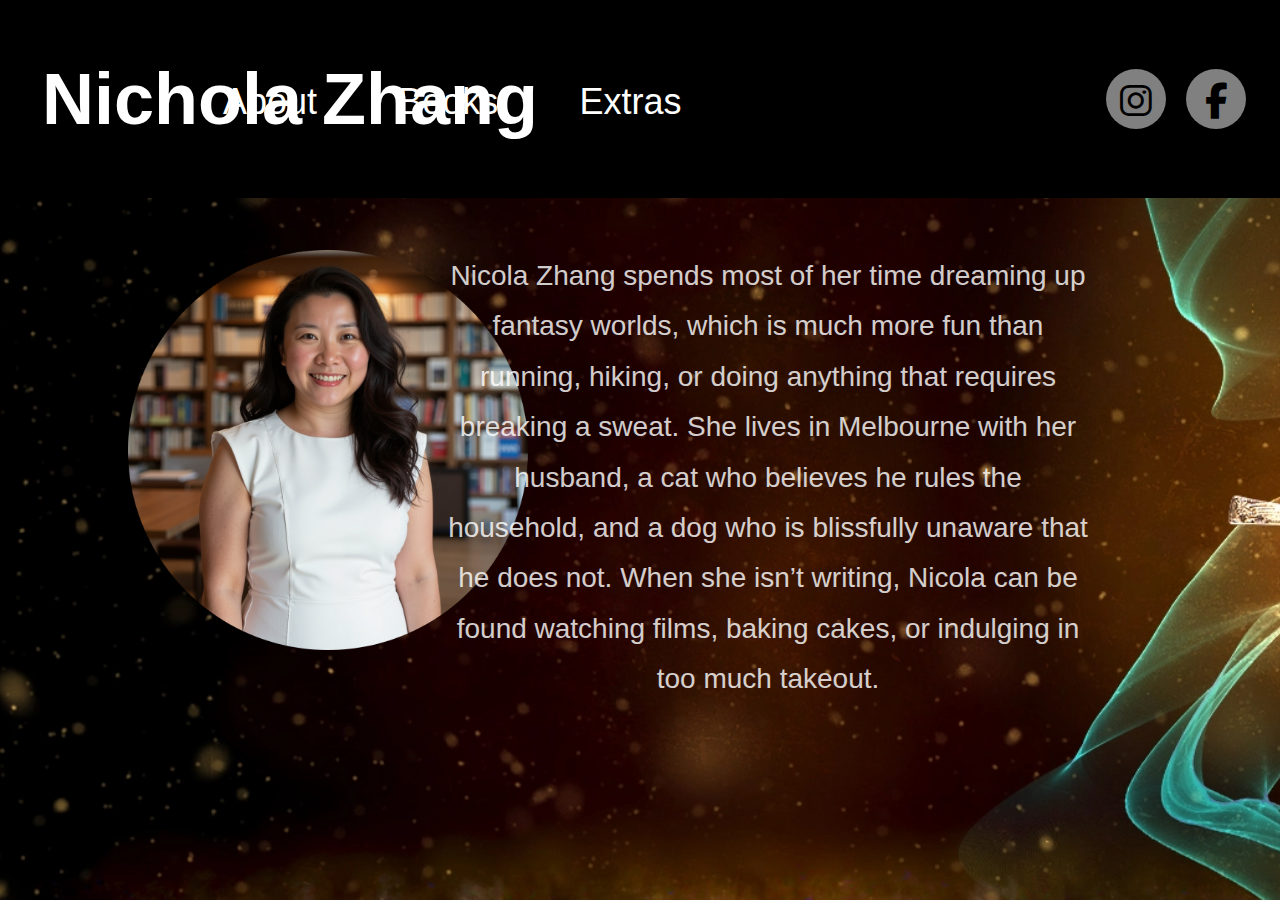
<file: about.html>
<!DOCTYPE html>
<html lang="en">
  <head>
    <meta charset="UTF-8" />
    <meta name="viewport" content="width=device-width, initial-scale=1.0" />
    <title>About</title>
    <link rel="stylesheet" href="./src/css/about.css" />
    <link
      rel="stylesheet"
      href="https://cdnjs.cloudflare.com/ajax/libs/font-awesome/6.4.2/css/all.min.css"
    />
    <script src="./src/index.js"></script>
  </head>
  <body>
    <div class="container-about">
      <header>
        <nav>
          <div class="logo"><h1>Nichola Zhang</h1></div>
          <ul class="nav-links">
            <!-- <li><a href="index.html">Home</a></li> -->
            <li><a href="about.html">About</a></li>
            <li><a href="book1.html">Books</a></li>
            <li><a href="extras.html">Extras</a></li>
            <div class="icon-menu-profile">
              <div class="item-social-icon1">
                <a
                  href="https://www.instagram.com"
                  target="_blank"
                  class="social-icon1"
                >
                  <i class="fa-brands fa-instagram"></i>
                </a>
              </div>
              <div class="item-social-icon2">
                <a
                  href="https://www.facebook.com"
                  target="_blank"
                  class="social-icon2"
                >
                  <i class="fa-brands fa-facebook-f"></i>
                </a>
              </div>
            </div>
          </ul>
          <!-- Xóa thuộc tính onclick và không gọi toggleMenu trực tiếp ở đây -->
          <div class="burger">
            <div class="line"></div>
            <div class="line"></div>
            <div class="line"></div>
          </div>
        </nav>
      </header>
      <div class="list-text-about">
        <img
          src="./src/img/about.webp"
          alt="Nicola Zhang"
          class="profile-image"
          loading="lazy"
        />
        <div class="item-text">
          <p class="text-about">
            Nicola Zhang spends most of her time dreaming up fantasy worlds,
            which is much more fun than running, hiking, or doing anything that
            requires breaking a sweat. She lives in Melbourne with her husband,
            a cat who believes he rules the household, and a dog who is
            blissfully unaware that he does not. When she isn’t writing, Nicola
            can be found watching films, baking cakes, or indulging in too much
            takeout.
          </p>
        </div>
      </div>
    </div>
  </body>
</html>
</file>
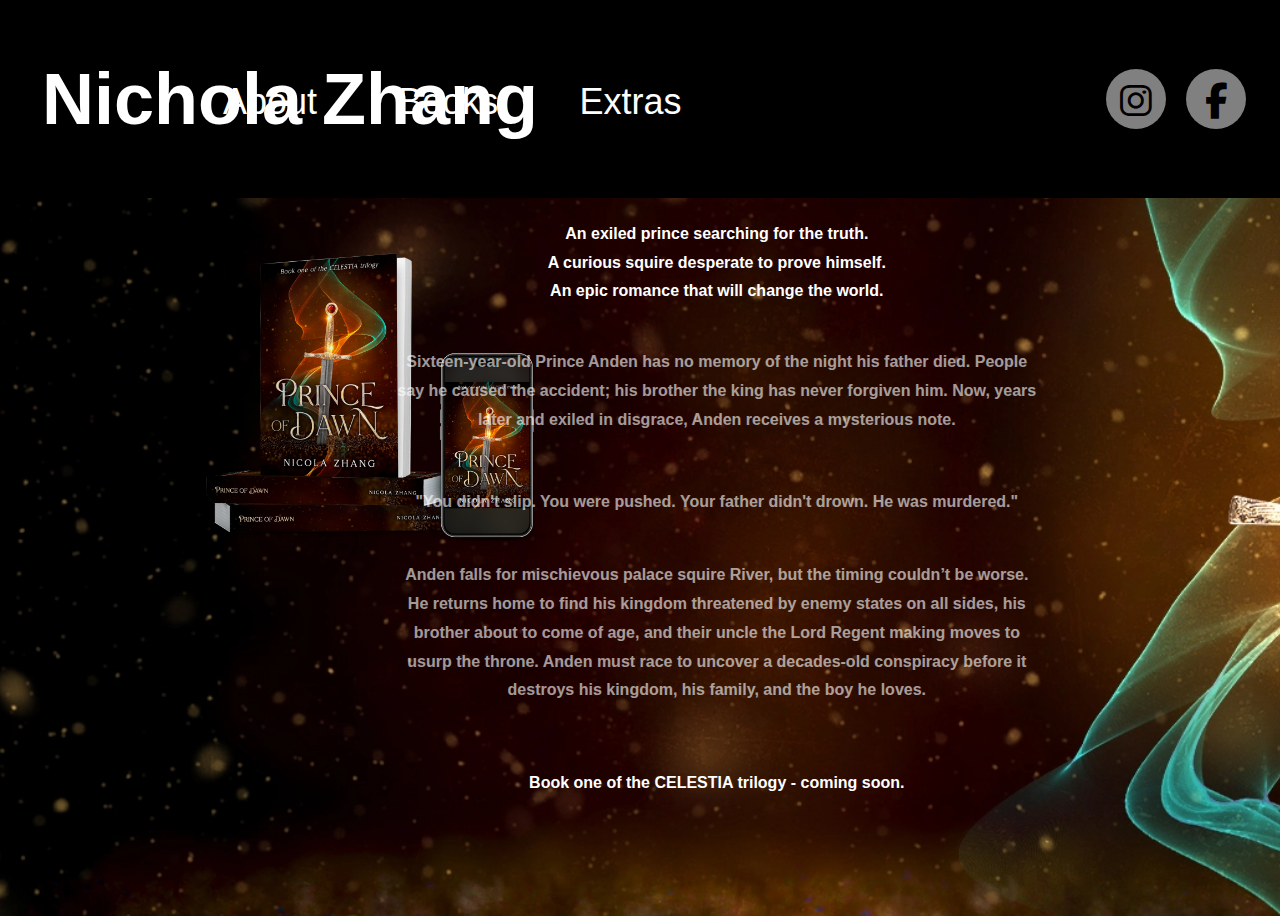
<file: book1.html>
<!DOCTYPE html>
<html lang="en">
  <head>
    <meta charset="UTF-8" />
    <meta name="viewport" content="width=device-width, initial-scale=1.0" />
    <title>Book1</title>
    <link rel="stylesheet" href="./src/css/book1.css" />
    <script defer src="./src/index.js"></script>
    <link
    rel="stylesheet"
    href="https://cdnjs.cloudflare.com/ajax/libs/font-awesome/6.4.2/css/all.min.css"
    integrity="sha384-..."
    crossorigin="anonymous"
  />
  </head>
  <body>
    <div class="container-about">
      <header>
        <nav>
          <div class="logo"><h1>Nichola Zhang</h1></div>
          <ul class="nav-links">
            <li><a href="about.html">About</a></li>
            <li><a href="book1.html">Books</a></li>
            <li><a href="extras.html">Extras</a></li>
            <div class="icon-menu-profile">
              <div class="item-social-icon1">
                <a
                  href="https://www.instagram.com"
                  target="_blank"
                  class="social-icon1"
                >
                  <i class="fa-brands fa-instagram"></i>
                </a>
              </div>
              <div class="item-social-icon2">
                <a
                  href="https://www.facebook.com"
                  target="_blank"
                  class="social-icon2"
                >
                  <i class="fa-brands fa-facebook-f"></i>
                </a>
              </div>
            </div>
          </ul>
          <div class="burger">
            <div class="line"></div>
            <div class="line"></div>
            <div class="line"></div>
          </div>
        </nav>
      </header>

      <div class="list-text-book1">
        <img class="img-book1" src="./src/img/book1.webp" alt="Nicola Zhang" loading="lazy"/>
        <p class="text-book1">
          <h1 class="text-book1-h1">
            An exiled prince searching for the truth. A curious squire desperate
            to prove himself. An epic romance that will change the world.
          </h1>
          <h2>
            Sixteen-year-old Prince Anden has no memory of the night his father
            died. People say he caused the accident; his brother the king has
            never forgiven him. Now, years later and exiled in disgrace, Anden
            receives a mysterious note.
          </h2>
          <h3>
            "You didn't slip. You were pushed. Your father didn't drown. He was
            murdered."
          </h3>
          <h4>
            Anden falls for mischievous palace squire River, but the timing
            couldn’t be worse. He returns home to find his kingdom threatened by
            enemy states on all sides, his brother about to come of age, and
            their uncle the Lord Regent making moves to usurp the throne. Anden
            must race to uncover a decades-old conspiracy before it destroys his
            kingdom, his family, and the boy he loves.
          </h4>
        </p>
        <h5 class="text-h3-book1">Book one of the CELESTIA trilogy - coming soon.</h5>
      </div>
    </div>
  </body>
</html>
</file>
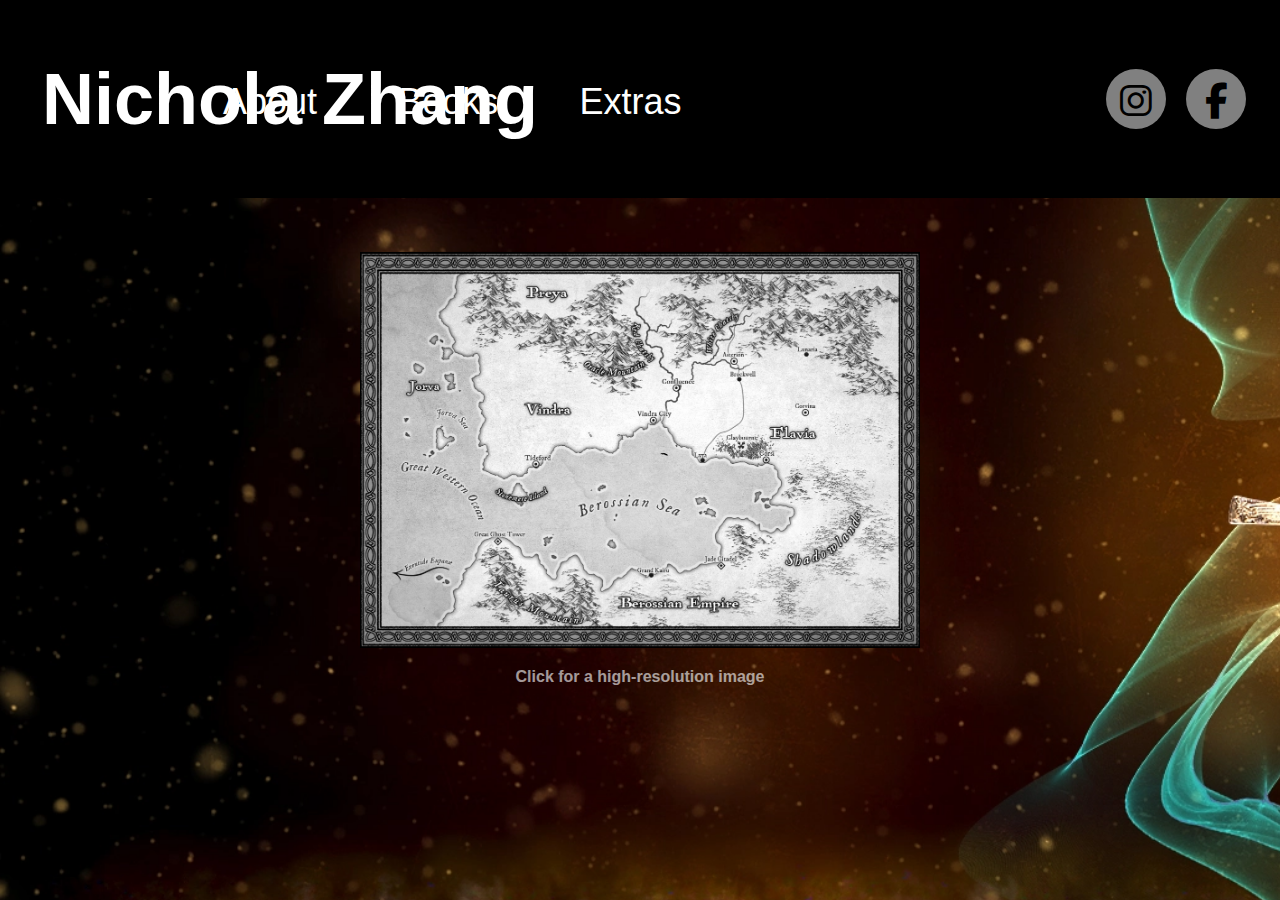
<file: extras.html>
<!DOCTYPE html>
<html lang="en">
  <head>
    <meta charset="UTF-8" />
    <meta name="viewport" content="width=device-width, initial-scale=1.0" />
    <title>Extras</title>
    <link rel="stylesheet" href="./src/css/extras.css" />
    <script defer src="./src/index.js"></script>
    <link
    rel="stylesheet"
    href="https://cdnjs.cloudflare.com/ajax/libs/font-awesome/6.4.2/css/all.min.css"
    integrity="sha384-..."
    crossorigin="anonymous"
  />
  </head>
  <body>
    <div class="container-about">
      <header>
        <nav>
          <div class="logo"><h1>Nichola Zhang</h1></div>
          <ul class="nav-links">
            <!-- <li><a href="index.html">Home</a></li> -->
            <li><a href="about.html">About</a></li>
            <li><a href="book1.html">Books</a></li>
            <li><a href="extras.html">Extras</a></li>
            <div class="icon-menu-profile">
              <div class="item-social-icon1">
                <a
                  href="https://www.instagram.com"
                  target="_blank"
                  class="social-icon1"
                >
                  <i class="fa-brands fa-instagram"></i>
                </a>
              </div>
              <div class="item-social-icon2">
                <a
                  href="https://www.facebook.com"
                  target="_blank"
                  class="social-icon2"
                >
                  <i class="fa-brands fa-facebook-f"></i>
                </a>
              </div>
            </div>
          </ul>
          <!-- Xóa thuộc tính onclick và không gọi toggleMenu trực tiếp ở đây -->
          <div class="burger">
            <div class="line"></div>
            <div class="line"></div>
            <div class="line"></div>
          </div>
        </nav>
      </header>
      <div class="item-text-extras">
        <img src="./src/img/map.webp" alt="Nicola Zhang" class="profile-image" loading="lazy" />
        <h1>Click for a high-resolution image</h1>
      </div>
    </div>
  </body>
</html>
</file>
<file: src/css/about.css>
body {
    font-family: Arial, sans-serif;
    margin: 0;
    padding: 0;
    text-align: center;
  }
  
  nav {
    display: flex;
    justify-content: space-between;
    align-items: center;
    padding: 10px 20px;
    background-color: black;
    color: white;
  }
  
  .nav-links {
    list-style: none;
    display: flex;
    padding: 0;
  }
  
  .nav-links li {
    margin: 0 15px;
  }
  
  .nav-links a {
    color: white;
    text-decoration: none;
    transition: color 0.3s;
  }
  
  .nav-links li > a:hover {
    color: #333;
  }
  
  .burger {
    display: none;
    cursor: pointer;
    will-change: transform;
  }
  
  .burger .line {
    width: 25px;
    height: 3px;
    background-color: white;
    margin: 5px;
  }
  
  .nav-links.show {
    display: flex;
    flex-direction: column;
    position: absolute;
    top: 50px;
    left: 0;
    width: 100%;
    background-color: black;
  }
  
  .nav-links.show a {
    padding: 10px;
    text-align: center;
  }
  
  .mailing_list {
    position: fixed;
    bottom: 20px;
    left: 50%;
    transform: translateX(-50%); 
    justify-content: center;
    align-items: center;
  }
  header {
    position: fixed;
    width: 100%;
    top: 0;
    left: 0;
    z-index: 1000;
  }
  
  @media (min-width: 769px) {
    .container {
      background-image: url("../img/home.webp");
      background-size: contain; 
      background-position: center; 
      background-repeat: no-repeat; 
      width: 100%;
      height: 100vh;
      position: relative;
      z-index: 1000;
    }
    .container-home {
      justify-content: center;
      align-items: center;
      background-image: url("../img/homepage.webp");
      background-size: cover;
      background-position: center;
      background-attachment: fixed;
      background-repeat: no-repeat;
      width: 100vw;
      height: 100vh;
    }
    .container-about {
      background-image: url("../img/homepage.webp");
      background-size: 144%;
      background-position: cover;
      background-attachment: fixed; 
      background-repeat: no-repeat;
      width: 100vw;
      height: 100vh;
    }
    .logo {
      width: 540px;
      font-size: 36px;
    }
    .nav-links {
      width: 540px;
      font-size: 36px;
    }
    .nav-links li:nth-child(1) a {
      position: relative;
      top: 12px;
      right: 40vw;
    }
  
    .nav-links li:nth-child(2) a {
      position: relative;
      top: 12px;
      right: 36vw;
    }
  
    .nav-links li:nth-child(3) a {
      position: relative;
      top: 12px;
      right: 32vw;
    }
  
    .item-social-icon1{
      position: relative;
      background-color: grey;
      width: 60px;
      height: 60px;
      border-radius: 50%;
      margin-right: 20px;
    }
  
    .item-social-icon1 i{
      position: relative;
      top: 50%;
      transform: translateY(-50%);
      color: black;
    }
  
    .item-social-icon2{
      position: relative;
      background-color: grey;
      width: 60px;
      height: 60px;
      border-radius: 50%;
    }
  
    .item-social-icon2 i{
      position: relative;
      top: 50%;
      transform: translateY(-50%);
      color: black;
    }
  
    .mailing_list {
      position: fixed;
      left: 30%;
      top: 50%;
      transform: translateX(-50%); 
    }
    .icon-menu-profile {
      display: flex;
    }
    .icon-menu-profile a {
      width: 20px;
    }
    .profile-image {
      position: absolute;
      width: 400px;
      transform: translateY(-50%);
      top: 50%;
      left: 10%;
    }
    .text-about {
      position: absolute;
      color: white;
      font-size: 28px;
      opacity: 0.8;
      line-height: 1.8;
      width: 50%;
      top: 50%;
      left: 60%;
      transform: translate(-50%, -50%);
    }
  }
  
  @media (max-width: 768px) {
    .container-about {
      justify-content: center;
      align-items: center;
      background-image: url("../img/homepage.webp");
      background-size: cover;
      background-position: center;
      background-attachment: fixed;
      background-repeat: no-repeat;
      width: 100vw;
      height: 140vh;
    }
    .container {
      justify-content: center;
      align-items: center;
      background-image: url("../img/home.webp");
      background-size: cover;
      background-position: center;
      width: 100vw;
      height: 100vh;
      background-attachment: fixed;
      background-repeat: no-repeat;
      position: relative;
    }
    .logo {
      width: 240px;  
      font-size: 14px;    
    }
    .nav-links {
      position: absolute;
      display: none;
      flex-direction: column;
      top: 50px;
      left: 0;
      width: 100%;
      background-color: #333;
    }
    .icon-menu-profile {
      display: flex;
    }
    .icon-menu-profile a {
      width: 10px;
      height: 10px;
      margin-left: 10px;
      margin-top: 4px;
      margin-bottom: 6px;
    }
    .social-icon1 {
      display: inline-flex;
      justify-content: center;
      align-items: center;
      width: 20px;
      height: 20px;
      background-color: grey;
      border: 2px solid black;
      border-radius: 50%;
      text-decoration: none;
      transition: 0.3s;
    }
    .social-icon1 i {
      color: black;
      font-size: 20px;
    }
    .social-icon2 {
      display: inline-flex;
      justify-content: center;
      align-items: center;
      background-color: grey;
      border: 2px solid black;
      border-radius: 50%;
      text-decoration: none;
      transition: 0.3s;
      position: absolute;
      left: -12px;
    }
    .icon-menu-profile .social-icon2 {
      margin-right: 10px;
    }
    .social-icon2 i {
      color: white;
      font-size: 20px;
    }
  
    .social-icon:hover {
      background-color: black;
    }
  
    .social-icon:hover i {
      color: white;
    }
  
    .mailing_list {
      width: 80%;
    }
  
    .burger {
      display: block;
    }
  
    .nav-links.show {
      position: absolute;
      left: 74%;
      top: 52px;
      display: flex;
      width: 80px;
    }
    .nav-links.show a {
      position: relative;
      right: 6px;
    }
    .nav-links.show li {
      margin-top: 6px;
    }
    .nav-links.show li:hover {
      background-color: #333;
    }
    .list-text-about img {
      position: relative;
      top: 10vh;
    }
    .profile-image {
      margin: 20px;
      width: 200px;
    }
    .item-text {
      position: relative;
      width: 100%; 
      height: 100vh; 
      top: 8vh;
    }
  
    .text-about {
      position: absolute;
      top: 14%;
      left: 50%;
      transform: translate(-50%, -50%);
      font-size: 14px;
      color: white;
      text-align: center;
      line-height: 1.8;
      width: 280px;
      opacity: 0.6;
      margin-top: 20px;
    }
  }
</file>
<file: src/css/book1.css>
body {
    font-family: Arial, sans-serif;
    margin: 0;
    padding: 0;
    text-align: center;
  }
  
  nav {
    display: flex;
    justify-content: space-between;
    align-items: center;
    padding: 10px 20px;
    background-color: black;
    color: white;
  }
  
  .nav-links {
    list-style: none;
    display: flex;
    padding: 0;
  }
  
  .nav-links li {
    margin: 0 15px;
  }
  
  .nav-links a {
    color: white;
    text-decoration: none;
    transition: color 0.3s;
  }
  
  .nav-links li > a:hover {
    color: #333;
  }
  
  .burger {
    display: none;
    cursor: pointer;
    will-change: transform;
  }
  
  .burger .line {
    width: 25px;
    height: 3px;
    background-color: white;
    margin: 5px;
  }
  
  .nav-links.show {
    display: flex;
    flex-direction: column;
    position: absolute;
    top: 50px;
    left: 0;
    width: 100%;
    background-color: black;
  }
  
  .nav-links.show a {
    padding: 10px;
    text-align: center;
  }
  
  .mailing_list {
    position: fixed;
    bottom: 20px;
    left: 50%;
    transform: translateX(-50%); 
    justify-content: center;
    align-items: center;
  }
  header {
    position: fixed;
    width: 100%;
    top: 0;
    left: 0;
    z-index: 1000;
  }
  
  @media (min-width: 769px) {
    .container {
      background-image: url("../img/home.webp");
      background-size: contain; 
      background-position: center; 
      background-repeat: no-repeat; 
      width: 100%;
      height: 100vh;
      position: relative;
      z-index: 1000;
    }
    .container-home {
      justify-content: center;
      align-items: center;
      background-image: url("../img/homepage.webp");
      background-size: cover;
      background-position: center;
      background-attachment: fixed;
      background-repeat: no-repeat;
      width: 100vw;
      height: 100vh;
    }
    .container-about {
      background-image: url("../img/homepage.webp");
      background-size: 144%;
      background-position: cover;
      background-attachment: fixed; 
      background-repeat: no-repeat;
      width: 100vw;
      height: 100vh;
    }
    .logo {
      width: 540px;
      font-size: 36px;
    }
    .nav-links {
      width: 540px;
      font-size: 36px;
    }
    .nav-links li:nth-child(1) a {
      position: relative;
      top: 12px;
      right: 40vw;
    }
  
    .nav-links li:nth-child(2) a {
      position: relative;
      top: 12px;
      right: 36vw;
    }
  
    .nav-links li:nth-child(3) a {
      position: relative;
      top: 12px;
      right: 32vw;
    }
  
    .item-social-icon1{
      position: relative;
      background-color: grey;
      width: 60px;
      height: 60px;
      border-radius: 50%;
      margin-right: 20px;
    }
  
    .item-social-icon1 i{
      position: relative;
      top: 50%;
      transform: translateY(-50%);
      color: black;
    }
  
    .item-social-icon2{
      position: relative;
      background-color: grey;
      width: 60px;
      height: 60px;
      border-radius: 50%;
    }
  
    .item-social-icon2 i{
      position: relative;
      top: 50%;
      transform: translateY(-50%);
      color: black;
    }
  
    .mailing_list {
      position: fixed;
      left: 30%;
      top: 50%;
      transform: translateX(-50%); 
    }
    .icon-menu-profile {
      display: flex;
    }
    .icon-menu-profile a {
      width: 20px;
    }
    .profile-image {
      position: absolute;
      width: 400px;
      transform: translateY(-50%);
      top: 50%;
      left: 10%;
    }
    .text-about {
      position: absolute;
      color: white;
      font-size: 28px;
      opacity: 0.8;
      line-height: 1.8;
      width: 50%;
      top: 50%;
      left: 60%;
      transform: translate(-50%, -50%);
    }
    .item-text-book1 img {
      position: absolute;
      top: 72%;
      left: 8%;
      transform: translateY(-50%);
      max-width: 400px;
    }
    .item-text-book1 h1 {
      position: absolute;
      color: white;
      font-size: 24px;
      top: 11%;
      left: 54%;
      font-size: 20px;
      width: 40%;
      transform: translate(-50%, -50%);
      opacity: 0.8;
    }
  
    .list-text-book1 img {
      position: absolute;
      top: 44%;
      left: 10%;
      transform: translateY(-50%);
      max-width: 500px;
    }
  
    .list-text-book1 h1 {
      position: absolute;
      top: 28%;
      left: 56%;
      transform: translate(-50%, -50%);
      color: white;
      line-height: 1.8;
      margin-bottom: 20px;
      font-size: 16px;
      width: 360px;
      text-align: center;
    }
  
    .list-text-book1 h2 {
      position: absolute;
      top: 42%;
      left: 56%;
      transform: translate(-50%, -50%);
      color: white;
      line-height: 1.8;
      margin-bottom: 20px;
      font-size: 16px;
      width: 650px;
      text-align: center;
      opacity: 0.6;
    }
    .list-text-book1 h3 {
      position: absolute;
      top: 54%;
      left: 56%;
      transform: translate(-50%, -50%);
      color: white;
      line-height: 1.8;
      margin-bottom: 24px;
      font-size: 16px;
      width: 650px;
      text-align: center;
      opacity: 0.6;
    }
    .list-text-book1 h4 {
      position: absolute;
      top: 68%;
      left: 56%;
      transform: translate(-50%, -50%);
      color: white;
      line-height: 1.8;
      margin-bottom: 24px;
      font-size: 16px;
      width: 630px;
      text-align: center;
      opacity: 0.6;
    }
    .list-text-book1 h5 {
      position: absolute;
      top: 84%;
      left: 56%;
      transform: translate(-50%, -50%);
      color: white;
      line-height: 1.8;
      font-size: 16px;
      width: 630px;
      text-align: center;
    }
  
    .item-text-book2 {
      margin-top: 30px;
    }
    .item-text-book2 img {
      position: absolute;
      top: 72%;
      left: 8%;
      transform: translateY(-50%);
      max-width: 400px;
    }
    .item-text-book2 h1 {
      position: absolute;
      color: white;
      font-size: 24px;
      top: 3%;
      left: 54%;
      font-size: 20px;
      width: 40%;
      transform: translate(-50%, -50%);
      opacity: 0.8;
    }
  
    .text-img-book1 {
      position: fixed;
      left: 9vw;
      z-index: 1;
      top: 16vh;
    }
  
    .item-text-book2 h2 {
      position: absolute;
      color: white;
      font-size: 24px;
      top: 50%;
      left: 54%;
      font-size: 20px;
      transform: translate(-50%, -50%);
    }
  
    .item-text-book2 p {
      position: absolute;
      color: white;
      font-size: 24px;
      top: 72%;
      left: 54%;
      font-size: 20px;
      transform: translate(-50%, -50%);
      opacity: 0.8;
    }
  
    .item-text-extras img {
      position: absolute;
      top: 50%;
      left: 50%;
      transform: translate(-50% , -50%);
      width: 560px;
    }
  
    .item-text-extras h1 {
      position: absolute;
      color: white;
      font-size: 16px;
      top: 74%;
      left: 50%;
      transform: translate(-50%, -50%);
      width: 360px;
      opacity: 0.6;
    }
  }
  
  @media (max-width: 768px) {
    .container-about {
      justify-content: center;
      align-items: center;
      background-image: url("../img/homepage.webp");
      background-size: cover;
      background-position: center;
      background-attachment: fixed;
      background-repeat: no-repeat;
      width: 100vw;
      height: 140vh;
    }
  
    .container {
      justify-content: center;
      align-items: center;
      background-image: url("../img/home.webp");
      background-size: cover;
      background-position: center;
      width: 100vw;
      height: 100vh;
      background-attachment: fixed;
      background-repeat: no-repeat;
      position: relative;
    }
    .logo {
      width: 240px;  
      font-size: 14px;    
    }
    .nav-links {
      position: absolute;
      display: none;
      flex-direction: column;
      top: 50px;
      left: 0;
      width: 100%;
      background-color: #333;
    }
    .icon-menu-profile {
      display: flex;
    }
    .icon-menu-profile a {
      width: 10px;
      height: 10px;
      margin-left: 10px;
      margin-top: 4px;
      margin-bottom: 6px;
    }
    .social-icon1 {
      display: inline-flex;
      justify-content: center;
      align-items: center;
      width: 20px;
      height: 20px;
      background-color: grey;
      border: 2px solid black;
      border-radius: 50%;
      text-decoration: none;
      transition: 0.3s;
    }
    .social-icon1 i {
      color: black;
      font-size: 20px;
    }
    .social-icon2 {
      display: inline-flex;
      justify-content: center;
      align-items: center;
      background-color: grey;
      border: 2px solid black;
      border-radius: 50%;
      text-decoration: none;
      transition: 0.3s;
      position: absolute;
      left: -12px;
    }
    .icon-menu-profile .social-icon2 {
      margin-right: 10px;
    }
    .social-icon2 i {
      color: white;
      font-size: 20px;
    }
  
    .social-icon:hover {
      background-color: black;
    }
  
    .social-icon:hover i {
      color: white;
    }
  
    .mailing_list {
      width: 80%;
    }
  
    .burger {
      display: block;
    }
  
    .nav-links.show {
      position: absolute;
      left: 74%;
      top: 52px;
      display: flex;
      width: 80px;
    }
    .nav-links.show a {
      position: relative;
      right: 6px;
    }
    .nav-links.show li {
      margin-top: 6px;
    }
    .nav-links.show li:hover {
      background-color: #333;
    }
    .list-text-about img {
      position: relative;
      top: 10vh;
    }
    .profile-image {
      margin: 20px;
      width: 200px;
    }
    .item-text {
      position: relative;
      width: 100%; 
      height: 100vh; 
      top: 8vh;
    }
  
    .text-about {
      position: absolute;
      top: 14%;
      left: 50%;
      transform: translate(-50%, -50%);
      font-size: 14px;
      color: white;
      text-align: center;
      line-height: 1.8;
      width: 280px;
      opacity: 0.6;
      margin-top: 20px;
    }
    .img-book1 {
      width: 320px;
      margin: 20px;
    }
    .text-book1 {
      position: absolute;
      top: 50%;
      left: 50%;
      transform: translate(-50%, -50%);
      color: white;
      text-align: center;
      line-height: 1.5;
      opacity: 0.6;
    }
    .list-text-book1 {
      position: relative;
      top: 8%;
    }
    .text-h3-book1 {
      display: none;
    }
    .list-text-book1 h1 {
      position: relative;
      left: 50%;
      top: 10%;
      transform: translate(-50%, -50%);
      color: white;
      line-height: 1.5;
      margin-bottom: 20px;
      font-size: 12px;
      width: 300px;
      text-align: center;
    }
    .list-text-book1 h2 {
      position: relative;
      left: 50%;
      top: 10%;
      transform: translateX(-50%);
      color: white;
      line-height: 1.5;
      margin-bottom: 20px;
      font-size: 12px;
      width: 300px;
      text-align: center;
      opacity: 0.6;
    }
    .list-text-book1 h3 {
      position: relative;
      left: 50%;
      top: 10%;
      transform: translateX(-50%);
      color: white;
      line-height: 1.5;
      margin-bottom: 20px;
      font-size: 12px;
      width: 300px;
      text-align: center;
      opacity: 0.6;
    }
    .list-text-book1 h4 {
      position: relative;
      left: 50%;
      top: 10%;
      transform: translateX(-50%);
      color: white;
      line-height: 1.5;
      margin-bottom: 20px;
      font-size: 12px;
      width: 300px;
      text-align: center;
      opacity: 0.6;
    }
    
    .text-img-book1 {
      display: none;
    }
  }
</file>
<file: src/css/extras.css>
body {
    font-family: Arial, sans-serif;
    margin: 0;
    padding: 0;
    text-align: center;
  }
  
  nav {
    display: flex;
    justify-content: space-between;
    align-items: center;
    padding: 10px 20px;
    background-color: black;
    color: white;
  }
  
  .nav-links {
    list-style: none;
    display: flex;
    padding: 0;
  }
  
  .nav-links li {
    margin: 0 15px;
  }
  
  .nav-links a {
    color: white;
    text-decoration: none;
    transition: color 0.3s;
  }
  
  .nav-links li > a:hover {
    color: #333;
  }
  
  .burger {
    display: none;
    cursor: pointer;
    will-change: transform;
  }
  
  .burger .line {
    width: 25px;
    height: 3px;
    background-color: white;
    margin: 5px;
  }
  
  .nav-links.show {
    display: flex;
    flex-direction: column;
    position: absolute;
    top: 50px;
    left: 0;
    width: 100%;
    background-color: black;
  }
  
  .nav-links.show a {
    padding: 10px;
    text-align: center;
  }
  
  .mailing_list {
    position: fixed;
    bottom: 20px;
    left: 50%;
    transform: translateX(-50%); 
    justify-content: center;
    align-items: center;
  }
  header {
    position: fixed;
    width: 100%;
    top: 0;
    left: 0;
    z-index: 1000;
  }
  
  @media (min-width: 769px) {
    .container {
      background-image: url("../img/home.webp");
      background-size: contain; 
      background-position: center; 
      background-repeat: no-repeat; 
      width: 100%;
      height: 100vh;
      position: relative;
      z-index: 1000;
    }
    .container-home {
      justify-content: center;
      align-items: center;
      background-image: url("../img/homepage.webp");
      background-size: cover;
      background-position: center;
      background-attachment: fixed;
      background-repeat: no-repeat;
      width: 100vw;
      height: 100vh;
    }
    .container-about {
      background-image: url("../img/homepage.webp");
      background-size: 144%;
      background-position: cover;
      background-attachment: fixed; 
      background-repeat: no-repeat;
      width: 100vw;
      height: 100vh;
    }
    .logo {
      width: 540px;
      font-size: 36px;
    }
    .nav-links {
      width: 540px;
      font-size: 36px;
    }
    .nav-links li:nth-child(1) a {
      position: relative;
      top: 12px;
      right: 40vw;
    }
  
    .nav-links li:nth-child(2) a {
      position: relative;
      top: 12px;
      right: 36vw;
    }
  
    .nav-links li:nth-child(3) a {
      position: relative;
      top: 12px;
      right: 32vw;
    }
  
    .item-social-icon1{
      position: relative;
      background-color: grey;
      width: 60px;
      height: 60px;
      border-radius: 50%;
      margin-right: 20px;
    }
  
    .item-social-icon1 i{
      position: relative;
      top: 50%;
      transform: translateY(-50%);
      color: black;
    }
  
    .item-social-icon2{
      position: relative;
      background-color: grey;
      width: 60px;
      height: 60px;
      border-radius: 50%;
    }
  
    .item-social-icon2 i{
      position: relative;
      top: 50%;
      transform: translateY(-50%);
      color: black;
    }
  
    .mailing_list {
      position: fixed;
      left: 30%;
      top: 50%;
      transform: translateX(-50%); 
    }
    .icon-menu-profile {
      display: flex;
    }
    .icon-menu-profile a {
      width: 20px;
    }
    .profile-image {
      position: absolute;
      width: 400px;
      transform: translateY(-50%);
      top: 50%;
      left: 10%;
    }

    .item-text-extras img {
      position: absolute;
      top: 50%;
      left: 50%;
      transform: translate(-50% , -50%);
      width: 560px;
    }
  
    .item-text-extras h1 {
      position: absolute;
      color: white;
      font-size: 16px;
      top: 74%;
      left: 50%;
      transform: translate(-50%, -50%);
      width: 360px;
      opacity: 0.6;
    }
  }
  
  @media (max-width: 768px) {
    .container-about {
      justify-content: center;
      align-items: center;
      background-image: url("../img/homepage.webp");
      background-size: cover;
      background-position: center;
      background-attachment: fixed;
      background-repeat: no-repeat;
      width: 100vw;
      height: 140vh;
    }
  
    .container {
      justify-content: center;
      align-items: center;
      background-image: url("../img/home.webp");
      background-size: cover;
      background-position: center;
      width: 100vw;
      height: 100vh;
      background-attachment: fixed;
      background-repeat: no-repeat;
      position: relative;
    }
    .logo {
      width: 240px;  
      font-size: 14px;    
    }
    .nav-links {
      position: absolute;
      display: none;
      flex-direction: column;
      top: 50px;
      left: 0;
      width: 100%;
      background-color: #333;
    }
    .icon-menu-profile {
      display: flex;
    }
    .icon-menu-profile a {
      width: 10px;
      height: 10px;
      margin-left: 10px;
      margin-top: 4px;
      margin-bottom: 6px;
    }
    .social-icon1 {
      display: inline-flex;
      justify-content: center;
      align-items: center;
      width: 20px;
      height: 20px;
      background-color: grey;
      border: 2px solid black;
      border-radius: 50%;
      text-decoration: none;
      transition: 0.3s;
    }
    .social-icon1 i {
      color: black;
      font-size: 20px;
    }
    .social-icon2 {
      display: inline-flex;
      justify-content: center;
      align-items: center;
      background-color: grey;
      border: 2px solid black;
      border-radius: 50%;
      text-decoration: none;
      transition: 0.3s;
      position: absolute;
      left: -12px;
    }
    .icon-menu-profile .social-icon2 {
      margin-right: 10px;
    }
    .social-icon2 i {
      color: white;
      font-size: 20px;
    }
  
    .social-icon:hover {
      background-color: black;
    }
  
    .social-icon:hover i {
      color: white;
    }
  
    .mailing_list {
      width: 80%;
    }
  
    .burger {
      display: block;
    }
  
    .nav-links.show {
      position: absolute;
      left: 74%;
      top: 52px;
      display: flex;
      width: 80px;
    }
    .nav-links.show a {
      position: relative;
      right: 6px;
    }
    .nav-links.show li {
      margin-top: 6px;
    }
    .nav-links.show li:hover {
      background-color: #333;
    }
    .list-text-about img {
      position: relative;
      top: 10vh;
    }
    .profile-image {
      margin: 20px;
      width: 200px;
    }
    .item-text {
      position: relative;
      width: 100%; 
      height: 100vh; 
      top: 8vh;
    }

    .item-text-extras img {
      position: absolute;
      top: 26%;
      left: 45%;
      transform: translate(-50%, -50%);
      width: 360px;
    }
    .item-text-extras h1 {
      position: absolute;
      top: 48%;
      left: 45%;
      transform: translate(-50%, -50%);
      width: 360px;
      margin: 20px;
      font-size: 14px;
      color: #f9f9f9;
      width: 360px;
      opacity: 0.6;
    }
  }
</file>
